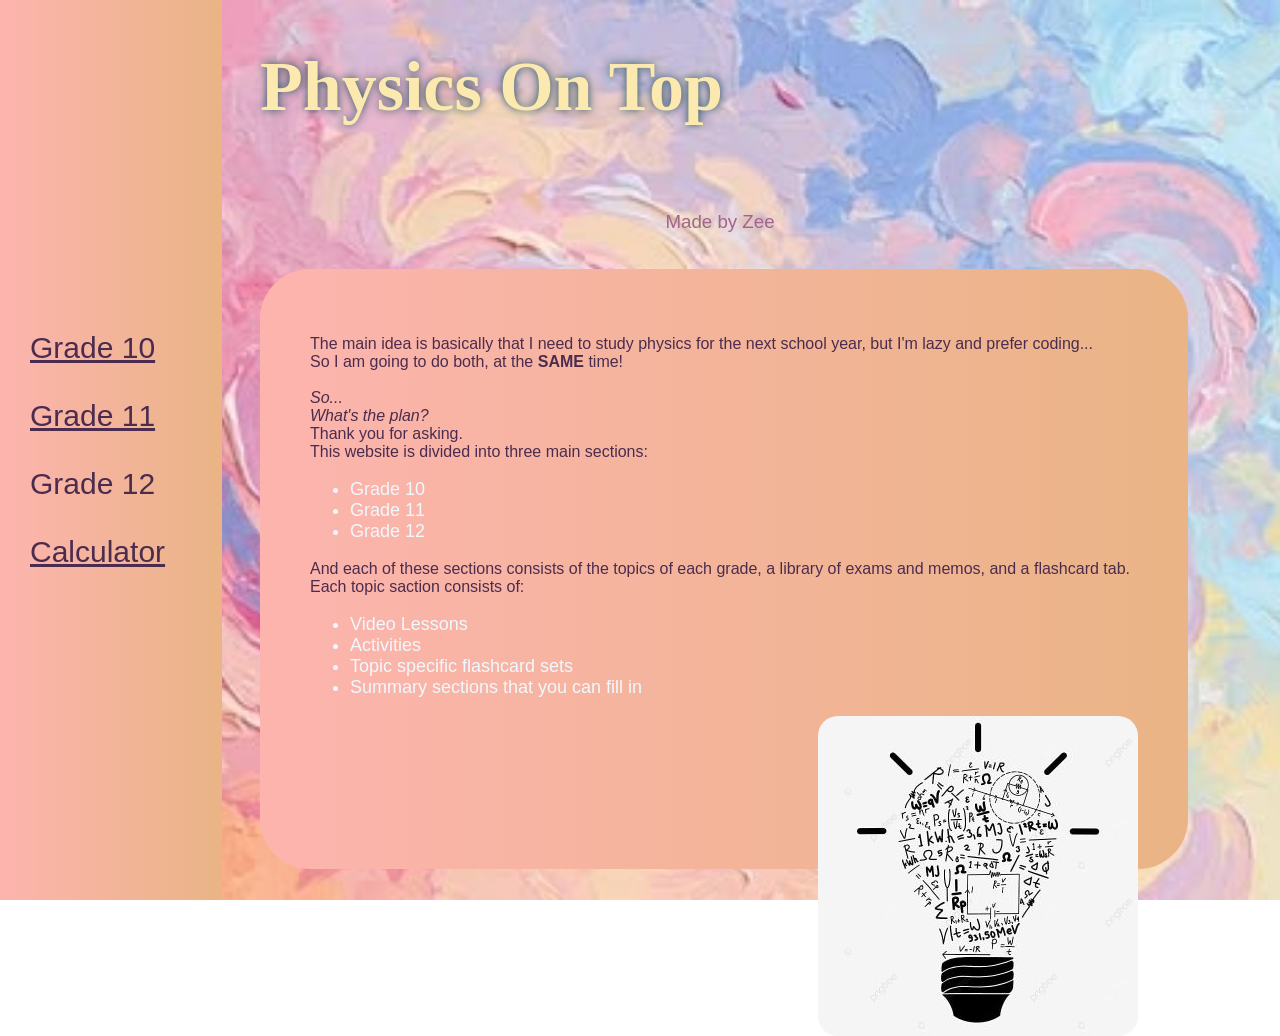
<file: index.html>
<!DOCTYPE html>
<html lang="en">
<head>
  <meta charset="UTF-8">
  <meta name="viewport" content="width=device-width, initial-scale=1.0">
  <title>POT Home</title>
  <link rel="stylesheet" href="style.css">
</head>
<body>

  <div id="body">
     <h1 id="heading">Physics On  Top</h1>
      <br>
      <h3 id="subheading">Made by Zee</h3>
      <br>
    <div id="ContentSummary">
      <p>
      The main idea is basically that I need to study physics for the next school year, but I'm lazy and prefer coding... 
      <br>
      So I am going to do both, at the <b>SAME</b> time!
      <br>
      <br>
      <i>So... </i>
      <br>
      <i>What's the plan?</i>
      <br>
      Thank you for asking.
      <br>
      This website is divided into three main sections:
      <br>
      <ul>
        <li>Grade 10</li>
        <li>Grade 11</li>
        <li>Grade 12</li>
      </ul>
      And each of these sections consists of the topics of each grade, a library of exams and memos,
      and a flashcard tab.
      <br>
      Each topic saction consists of:
      <ul>
        <li>Video Lessons</li>
        <li>Activities</li>
        <li>Topic specific flashcard sets</li>
        <li>Summary sections that you can fill in</li>
      </ul>     
    </p>
    <img src="Physpic.jpg" alt="PHYSICS!">
    </div>
  </div>
  <div id="SideBar">
      <a href="grade10.html" id="g10">Grade 10</a>
      <br>
      <br>
      <a id="g11" href="grade11.html">Grade 11</a>
      <br>
      <br>
      <a id="g12">Grade 12</a>
      <br>
      <br>
      <a href="calculator.html" target="_blank">Calculator</a>
  </div>
</body>
</html>
</file>
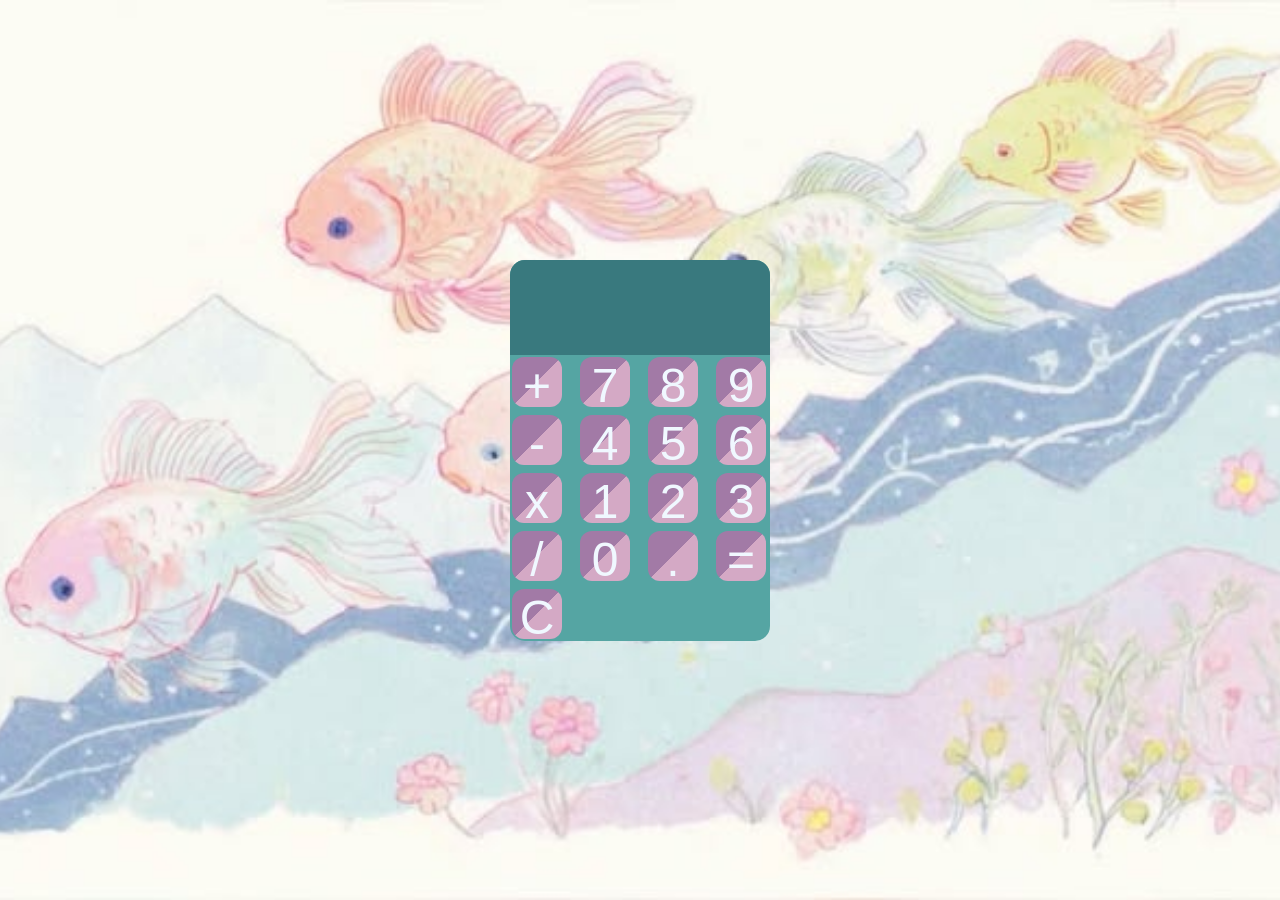
<file: Calculator/index.html>
<!DOCTYPE html>
<html lang="en">
<head>
  <meta charset="UTF-8">
  <meta name="viewport" content="width=device-width, initial-scale=1.0">
  <title>Calculator</title>
  <link rel="stylesheet" href="style.css">
</head>
<body>

  <div id="calculator">
    <input id="display" readonly>
    <div id="keys">

      <button onclick="appendToDisplay('+')">+</button>
      <button onclick="appendToDisplay('7')">7</button>
      <button onclick="appendToDisplay('8')">8</button>
      <button onclick="appendToDisplay('9')">9</button>
      <button onclick="appendToDisplay('-')">-</button>
      <button onclick="appendToDisplay('4')">4</button>
      <button onclick="appendToDisplay('5')">5</button>
      <button onclick="appendToDisplay('6')">6</button>
      <button onclick="appendToDisplay('x')">x</button>
      <button onclick="appendToDisplay('1')">1</button>
      <button onclick="appendToDisplay('2')">2</button>
      <button onclick="appendToDisplay('3')">3</button>
      <button onclick="appendToDisplay('/')">/</button>
      <button onclick="appendToDisplay('0')">0</button>
      <button onclick="appendToDisplay('.')">.</button>
      <button onclick="calculate()">=</button>
      <button onclick="ClearDisplay()">C</button>

    </div>
  </div>

  <script src="index.js" ></script>
</body>
</html>
</file>
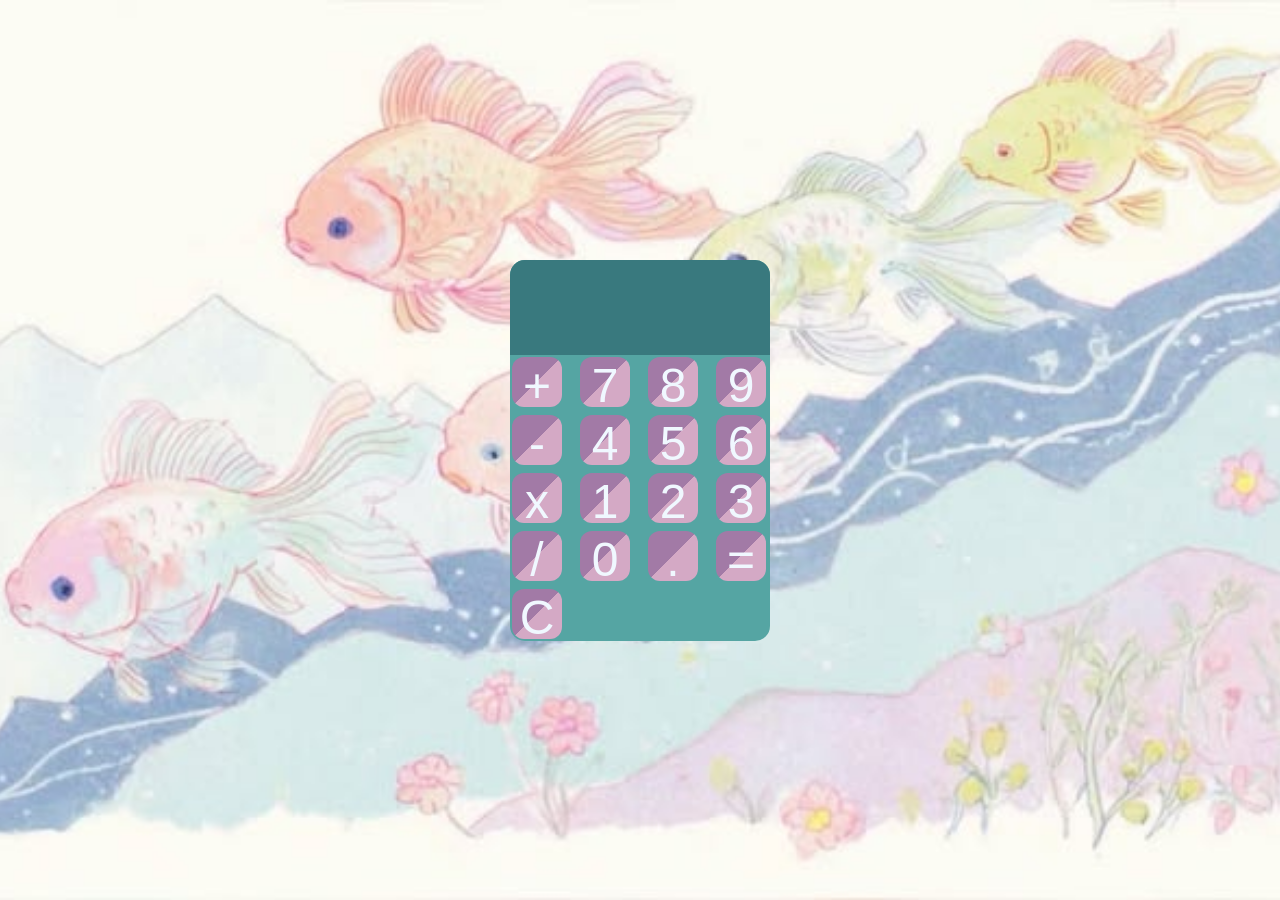
<file: calculator.html>
<!DOCTYPE html>
<html lang="en">
<head>
  <meta charset="UTF-8">
  <meta name="viewport" content="width=device-width, initial-scale=1.0">
  <title>Calculator</title>
  <link rel="stylesheet" href="calculator.css">
</head>
<body>

  <div id="calculator">
    <input id="display" readonly>
    <div id="keys">

      <button onclick="appendToDisplay('+')">+</button>
      <button onclick="appendToDisplay('7')">7</button>
      <button onclick="appendToDisplay('8')">8</button>
      <button onclick="appendToDisplay('9')">9</button>
      <button onclick="appendToDisplay('-')">-</button>
      <button onclick="appendToDisplay('4')">4</button>
      <button onclick="appendToDisplay('5')">5</button>
      <button onclick="appendToDisplay('6')">6</button>
      <button onclick="appendToDisplay('*')">x</button>
      <button onclick="appendToDisplay('1')">1</button>
      <button onclick="appendToDisplay('2')">2</button>
      <button onclick="appendToDisplay('3')">3</button>
      <button onclick="appendToDisplay('/')">/</button>
      <button onclick="appendToDisplay('0')">0</button>
      <button onclick="appendToDisplay('.')">.</button>
      <button onclick="calculate()">=</button>
      <button onclick="ClearDisplay()">C</button>

    </div>
  </div>

  <script src="calculator.js" ></script>
</body>
</html>
</file>
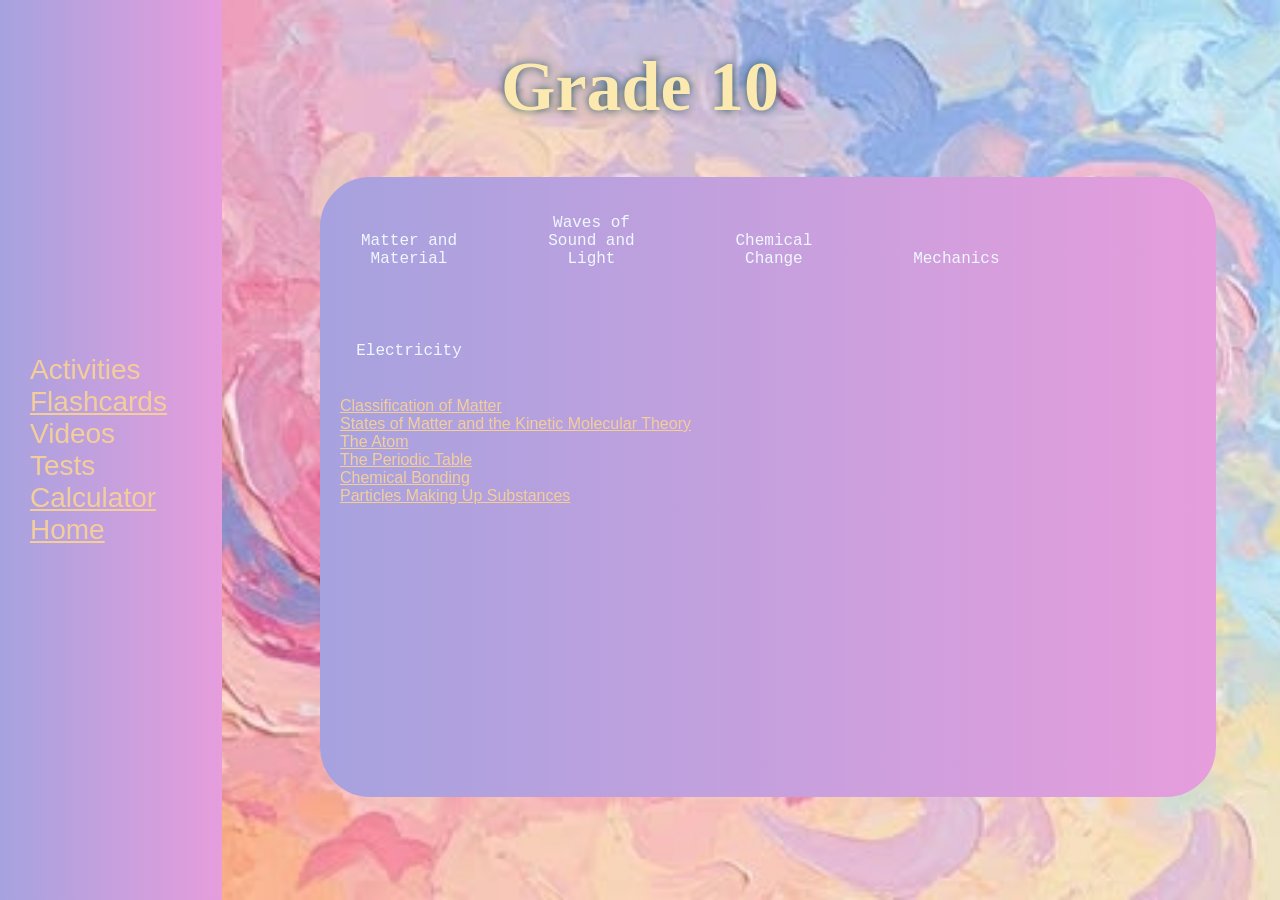
<file: grade10.html>
<!DOCTYPE html>
<html lang="en">
<head>
  <meta charset="UTF-8">
  <meta name="viewport" content="width=device-width, initial-scale=1.0">
  <title>Grade 10</title>
  <link rel="stylesheet" href="grade10.css">
</head>
<body>
  <h1 id="heading">Grade 10</h1>
  <div id="body">
    <button onclick="Display1()">Matter and Material</button>
    <button onclick="Display2()">Waves of Sound and Light</button>
    <button onclick="Display3()">Chemical Change</button>
    <button onclick="Display4()">Mechanics</button>
    <button onclick="Display5()">Electricity</button>
    <div id="matter">
        <a href="#com">Classification of Matter</a><br>
        <a href="#states">States of Matter and the Kinetic Molecular Theory</a><br>
        <a href="#atom">The Atom</a><br>
        <a href="#table">The Periodic Table</a><br>
        <a href="bonding">Chemical Bonding<a><br>
        <a href="#substances">Particles Making Up Substances</a><br>
        
        <p id="com">

        </p>
        <p id="states">

        </p>
        <p id="atom">

        </p>
        <p id="table">

        </p>
        <p id="bonding">

        </p>
        <p id="substances">

        </p>
    </div>
    <div id="waves">
        <a href="pulses">Pulses</a><br>
        <a href="tw">Transverse Waves</a><br>
        <a href="#lw">Longitudinal Waves</a><br>
        <a href="#sw">Sound Waves</a><br>
        <a href="#emr">Electromagnetic Radiation</a><br>

        <p id="pulses">

        </p>
        <p id="tw">
          
        </p>
        <p id="lw">
          
        </p>
        <p id="sw">
          
        </p>
        <p id="emr">
          
        </p>
    </div>
    <div id="chemicals">
        <a href="#pcc">Physical and Chemical Changes</a><br>
        <a href="#rcc">Representing Chemical Change</a><br>
        <a href="#solutions">Reactions to Aqueous Solutions</a><br>
        <a href="#aspects">Quantitative Aspects of Chemical Change</a>

        <p id="pcc">

        </p>
        <p id="rcc">

        </p>
        <p id="solutions">

        </p>
        <p id="aspects">

        </p>
       
    </div>
    <div id="mechanics">
        <a href="#vas">Vectors and Scalars</a><br>
        <a href="#mod">Motion in One Dimension</a><br>
        <a href="#dop">Descriptions of Motion</a><br>
        <a href="#energy">Energy</a>

        <p id="vas">

        </p>
        <p id="mod">
          <h3>Vectors and Scalars</h3>
          
        </p>
        <p id="dop">

        </p>
        <p id="energy">

        </p>
    </div>
    <div id="electricity">
        <a href="#es">Electrostatics</a><br><br>
         <a href="#ec">Electric Circuits</a>
        <p>
         <h3>Definitions</h3>
         <u>The principle of conservation of charge :</u> The net charge of an isolated system remains constant during any physical process<br>
         (Q=(Q1+Q2)/2)<br>
         <u>The principle of charge quantization :</u> Every charge in the universe consists of integer multiples of the electron charge<br>
         (Q=nq)
        </p>
         <p id="es">
          <h3>Electrostatics</h3>
          <table>
            <tr>
              <th><b>Coulomb's Law</b></th>
              <th><b>Electric Field</b></th>
              <th><b>Electric field strength at a point</b></th>
            </tr>
            <tr>
              <td>The magnitude of the electrostatic force extend by one (point) charge (Q1) on another point charge (Q2) is directly proportional to the product of the 
                magnitudes of the charges and inversely proportional to the square of the idstance (r) between the their centres (them)
              </td>
              <td>A region of space in which an electric charge experiences a force. The direction of the electric field at a point is the direction that a positive 
                test charge would move if placed at that point.
              </td>
              <td>
                The electrostatic force experienced per unit positive charge placed at that point
              </td>
            </tr>
          </table>
          <br>
         <b> Q = (Q1+Q2)/2</b>
          <ul>
            <li>The formula used when two objects come into contact, touch and seperate again.</li>
            <li>This formula is used to find the <b>final</b> charge of either object after they seperate.</li>
          </ul>
           Q = unit of charge : Coulombs (C)<br>
           Q1 = initial charge of object 1<br>
           Q2 = initial charge of object 2
          <br>
          <br>
          <b>n = Q/qe </b>
          <ul>
            <li>This formula is used when looking for the <b>number of electrons</b>.</li>
            <li>We can use this to calculate the number of electrons added or removed to give an object charge.</li>
            <li><b>Or</b> we can use it to calculate how many electrons were transfered during contact.</li>
          </ul>
          n = Number of electrons<br>
          Q = Change in charge (Final - Initial)<br>
          qe = the charge on an electron (1.60217663 x 10^-19 coulombs)<br>
          <br>
          <b>Charge</b>
          <ul>
          <li><b> Neutrally charged :</b> equal protons and electrons and therefore the net charge is 0.</li>
          <li><b>Positively charged :</b> more protons than electrons and has a net positive charge (a deficit of electrons).</li>
          <li><b>Negatively charged :</b> more electrons than protons (excess of electrons) and has a net negative charge.</li>
          </ul>
          <b><u>An object aquires a charge throught the transfer of electrons (NB - only electrons can be transfered)</u></b><br>
          <ul>
            <li>An object aquires a negative charge by <b>accepting</b> electrons</li>
            <li>An object aquires a positive charge by <b>Donating</b> electrons</li>
          </ul>
          electrons can be rubbed from one object onto another.<br>
          <br>
          <b>Charge is measured in coulombs</b><br>
          <div id="coulombs">
            Picocoulombs = 1 x 10^-12<br>
            Nanocoulombs = 1 x 10^-9<br>
            Microculombs = 1 x 10^-6<br>
            Millicoulombs = 1 x 10^-3<br>
          </div>
          <br>
          <b>The charge of an electron is -1,6 x 10^-19 C</b><br>
          <b>The charge of an proton is 1,6 x 10^-19 C</b><br>
          <br>
          <b><u>Charge Quantization</u></b><br>
          <u>The principle of charge quantization :</u> every charge in the universe consists of integer multiples of the electron charge<br>
          <ul>
            <li><b>Mathematically: Q = nq</b></li>
            <li>Q represents the charge</li>
            <li>| q | = 1,6 x 10^-19 C</li>
          </ul>
          <br>
          <u>When to use this formula?</u><br>
          <table>
            <tr>
              <td>
                When they ask you how many electrons were <b>added</b> or <b>removed</b> from an object to give the object its charge.<br><br>
                Q is the charge of the object
              </td>
              <td>
                When they ask you how many electrons were <b>transfered</b> from one object while they were in contact.<br><br>
                Q is the delta in charge<br>
                = final charge - initial charge
              </td>
            </tr>
          </table>
          n is always positive!<br><br>445555
          <div id="example">
            <b>Calculating charge and number of electrons</b><br>
            Two small identical conducting spheres are suspended on long silk threads and are free to move.<br>
            Their charges are +3nC and -8nC respectively
            <ol>
              <li>Calculate the charge on each sphere after they have touched each other.</li>
              <li>Calculate the number of electrons transferred when the spheres were in contact.</li>
            </ol>
            <b>Solutions</b>
            <ol>
              <li>
                Q = (Q1 + Q2)/2<br>
                = ((3 x 10^-9C) + (-8 x 10^-9C))/2<br>
                = (-5 x 10^-9C)/2<br>
                = - 2,5 x 10^-9C
              </li>
              <li>
                n = Q/q <br>
                n = (-5,5 x 10^-9C)/(-1,6 x 10^-19C)<br>
                n = 3,44 x 10^10
              </li>
            </ol>
          </div>
         </p>
         <br>
         <p id="ec">
          <h3>Electrical Circuits</h3><br>
          <b>Electricity</b>
          <ul>
            <li>The movement of charge creates electricity.</li>
            <li>Electricity is essentially the movement or flow of charge(mostly electrons).</li>
            <li>A battery or another source of electrical energy is connected with electrically conductive wires to electrical components.</li>
            <li>Materials with high electron mobility (conductors) are used to form pathways for current to flow.</li>
          </ul>
          <table>
            <tr>
              <th>Chemical Potential Energy</th>
              <th>Electrical Energy</th>
              <th>Heat/Light Energy</th>
            </tr>
            <tr>
              <td>the battery</td>
              <td>which causes the charge to move arround the circuit</td>
              <td>otr energy needed to power appliances</td>
            </tr>
          </table>
          <br>
          <ul>
            <li>Although the moving charge in most metal conductors are electrons (which flow from the negative terminal of a battery to its positive terminal), 
              we will work with "conventional current" which is the flow of protons.</li>
            <li>Conventional current flows from the positive terminal of the battery to the negative terminal</li>
          </ul>
          <img src="CurrentFlow.png" id="current">
          <br>
          <ul>
            <li>For electrical current to flow there needs to be a complete (closed) circuit and something to push it through said circuit.</li>
            <li>Conductive copper wires form a path for the current to flow through.</li>
            <li>The push is provided by the battery (cells) or power supply (energy source)</li>
          </ul>
          <img src="circuitsymbols.jpg" id="circ">
          <br>
          <b><u>Battery</u></b><br>
          Batteries consist of one or more cells.<br>
          The battery transfers charge into the conductor <b>(NB: a battery <u>does not</u> create charge)</b>.<br>
          There is a conversion of chemical potential eneergy into electrical energy<br>
          Within a circuit this electrical energy is converted into other energy forms such ass heat or light<br>
          <br>
          <b><u>Resistors</u></b><br>
          The movement of electrons through a conductor is obstructed by collisions with each other and with the positive cores of atoms - this causes a measure of resistance to the flow of charge.<br>
          Resistors are used to control the strength of the current<br>
          <br>
          <b><u>Rheostats</u></b><br>
          A variable resistor<br>
          The resistance can be increased or decreased as required<br>
          <br>
          <b><u>Ammeter</u></b><br>
          An instrument in a circuit that is used to measure the strength of electric current.<br>
          Current is measured through amperes (A).<br>
          Connected in series<br>
          <br>
          <b><u>Voltmeter</u></b><br>
          An instrument that is used to measure the potential difference (voltage) across a component in a circuit.<br>
          Potential difference is measured in volts.<br>
          Voltmeters are connected in parallel due to their high resistance<br>
          <br>
          <div id="tab">
          <table>
            <tr>
              <th>Quantity</th>
              <th>Symbol</th>
              <th>Unit</th>
            </tr>
            <tr>
              <td>Potential difference</td>
              <td> V </td>
              <td> V </td>
            </tr>
            <tr>
              <td>Current</td>
              <td>I</td>
              <td>A</td>
            </tr>
            <tr>
              <td>Resistance</td>
              <td>R</td>
              <td>Ω</td>
            </tr>
            <tr>
              <td>Charge</td>
              <td>Q</td>
              <td>C</td>
            </tr>
            <tr>
              <td>Work/Energy</td>
              <td>W/E</td>
              <td>J</td>
            </tr>
            <tr>
              <td>Power</td>
              <td>P</td>
              <td>W</td>
            </tr>
          </table>
          </div>
          <br>
          <b><u>Formulae</u></b><br><br>
          <b> Rs = R1 + R2 + ...</b> > Resistance in series.
          <br><br>
          <b>1/Rp = 1/R1 + 1/R2 + ...</b> > Resistance in parallel.
          <br><br>
          <b>Q = IΔt</b> Charge/ current and time in seconds.
          <br><br>
          <b>V = W/Q</b> Votalge/Potential difference. <br>
          W is work done or rather, energy transfered
          <br><br>
          <b>R = V/I</b><br>
          <b> V= RI</b><br>
          <b>I = V/R</b>  Ohms Law<br>
          <table>
            <tr>
              <th>Resistors in parallel</th>
              <th>Resistors in Series</th>
              <th>Combination</th>
            </tr>
            <tr>
              <td><ul>
                <li>All resistors are connected through the main line of the circuit</li>
                <li>Rs = R2 + R2 + ...</li>
              </ul></td>
              <td><ul>
                <li>Total current is split between the possible current paths before rejoining after going through the resistors</li>
                <li>1/Rp = 1/R1 + 1/R2 + ...</li>
              </ul></td>
              <td></td>
              <td><ul>
                <li>Resistors are connected in series and in parallel</li>
                <li>Some combination of the formulae as needed</li>
              </ul></td>
            </tr>
          </table>
          <br>
          <table>
            <tr>
              <th><b>Series</b></th>
              <th><b>Parallel</b></th>
            </tr>
            <tr>
              <td>Current is the same</td>
              <td>Current splits</td>
            </tr>
            <tr>
              <td>Voltage splits</td>
              <td>Voltage is the same</td>
            </tr>
          </table>
          <br>
          <b><u>Emf and Potential Difference</u></b><br>
          <ul>
            <li><b>Emf</b> is the work done per unit of charge by the source (the battery). 
            It is equal to the potential difference measured across the terminals of a battery when no charge is flowing in the circuit.</li>
            <li><b>Terminal Potential Difference</b> is the voltage measured across the terminals of a battery when charge is flowing in the circuit.</li>
            <li><b>The potential difference across the ends of a conductor</b> is the energy 
            transfered per unit of electrical chaarge flowing through it.</li>
          </ul>
          <br>
          <b><u>Electrical Current</u></b>
          <ul>
            <li><b>Electrical current(I)</b> is defined as the rate at which charge flows</li>
            <li>The measure of how much charge passes through a point in one second (measured in Ampere, A)</li><br>
            <li><b>I</b> = current measured in ampere</li>
            <li><b>Q</b> = charge in coulombs </li>
            <li><b>Δt</b> = time in <u>seconds</u>.</li>
          </ul>
          <br>
          <b><u>Resistance</u></b><br>
          <ul>
            <li>Resistance is the opposition to the flow of current</li>
            <li><b>Resistance is the racio between potential difference across an electric component and the current flowing through said component</b></li>
            <li>R = V/I - Ohms Law</li>
            <li>V = IR</li>
            <li>I = V/R</li>
          </ul>
          <b><u>Factors that affect resistance</u></b>
          <ol>
            <li><b>Type of material a conductor is made of</b> > copper has a lower resistance than nichrome wire</li>
            <li><b>Thickness of the conductor</b> > The thicker the conductor, the smaller the resistance</li>
            <li><b>Length of the conductor</b> > the longer the conductor, the greater its resistanc</li>
            <li><b>Temperature of the conductor</b> > the hotter the conductor, the greater the resistance</li>
          </ol>
         </p>
    </div>

  </div>
  <div id="sidebar">
    <a>Activities</a><br>
    <a href="g10flashcards.html">Flashcards</a><br>
    <a>Videos</a><br>
    <a>Tests</a><br>
    <a href="calculator.html" target="_blank">Calculator</a><br>
    <a href="index.html">Home</a>
  </div>
  <script src="grade10.js"></script>
</body>
</html>
</file>
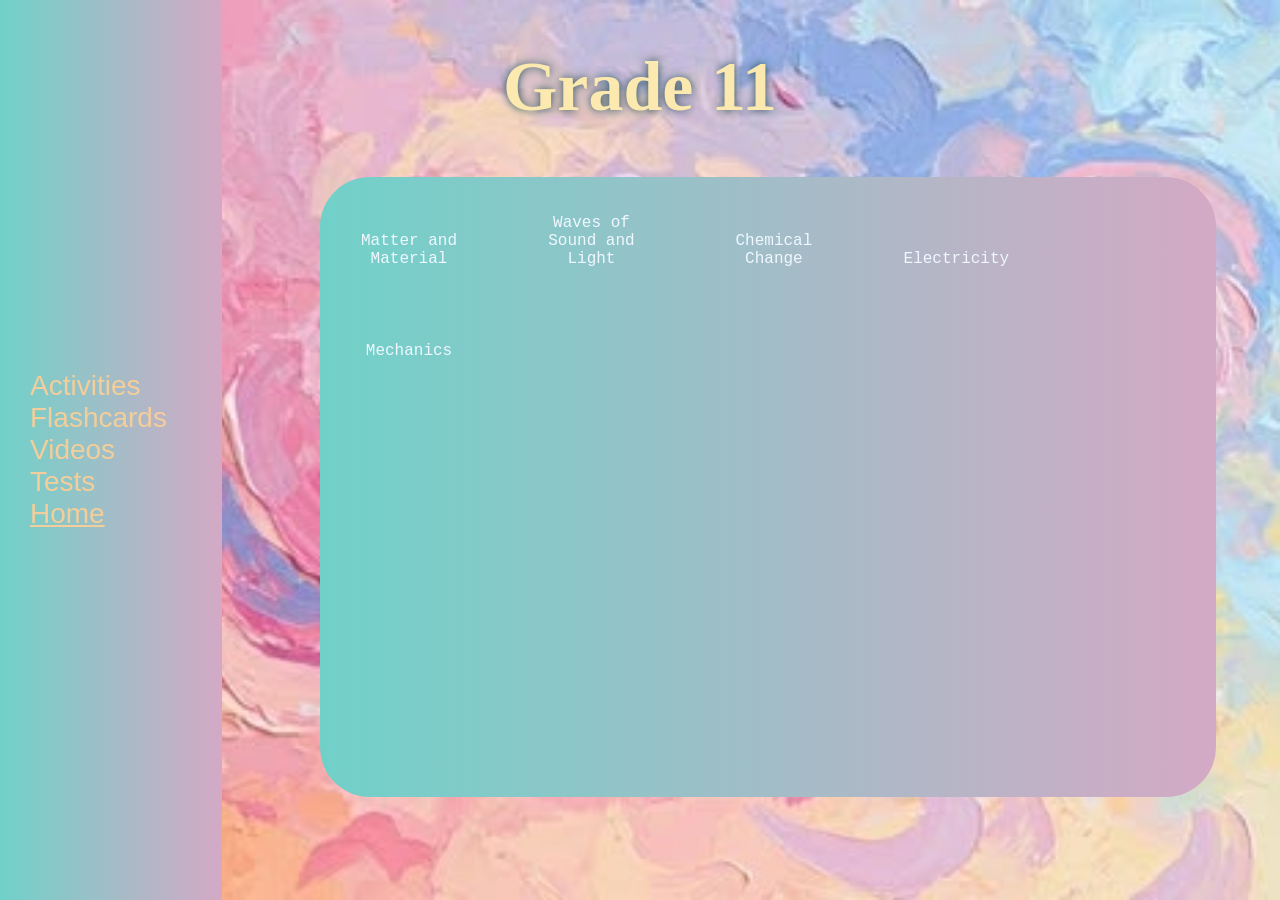
<file: grade11.html>
<!DOCTYPE html>
<html lang="en">
<head>
  <meta charset="UTF-8">
  <meta name="viewport" content="width=device-width, initial-scale=1.0">
  <title>Grade 11</title>
  <link rel="stylesheet" href="grade11.css">
</head>
<body>
  <h1 id="heading">Grade 11</h1>
  <div id="body">
    <button onclick="Display1()">Matter and Material</button>
    <button onclick="Display2()">Waves of Sound and Light</button>
    <button onclick="Display3()">Chemical Change</button>
    <button onclick="Display4()">Electricity</button>
    <button onclick="Display5()">Mechanics</button>
    <div id="matter">
    </div>
    <div id="waves">
    </div>
    <div id="chemicals">
    </div>
    <div id="mechanics">
    </div>
    <div id="electricity">

    </div>
  </div>
  <div id="sidebar">
    <a>Activities</a><br>
    <a>Flashcards</a><br>
    <a>Videos</a><br>
    <a>Tests</a><br>
    <a href="index.html">Home</a>
  </div>
  <script src="grade11.js"></script>
</body>
</html>
</file>
<file: style.css>
body{
  background-image: url('Landing.jpg');
  background-repeat: no-repeat;
  background-size: cover;
  background-position: center;
  background-attachment: fixed;
  margin: 0;
}

#body{
  float: right;
  margin-right: 100px;
}

#heading{
  font-size: 70px;
  font-family: fantasy;
  vertical-align: center;
  color: #fce9af;
  text-shadow: 0 0 10px #1e4d58;
}

#subheading{
  font-family: 'Trebuchet MS', 'Lucida Sans Unicode', 'Lucida Grande', 'Lucida Sans', Arial, sans-serif;
  font-weight: 100;
  color: #a06689;
  text-align: center;
}

#ContentSummary{
  background-image: linear-gradient(to right, #fdb4ae, #eab486);
  text-align: justify;
  width: 90%;
  height: 500px;
  padding-bottom: 50px;
  padding-top: 50px;
  padding-right: 50px;
  padding-left: 50px;
  border-radius: 50px;
  font-family:'Gill Sans', 'Gill Sans MT', Calibri, 'Trebuchet MS', sans-serif;
  color: #4b2c4e;
}

ul{
  color: aliceblue;
  font-weight: 400;
  font-size: 18px;
  font-family: Arial, Helvetica, sans-serif;
}

#SideBar{
  height: 100vh;
  width: 15vw;
  position: fixed;
  z-index: 1;
  background-image: linear-gradient(to right, #fdb4ae, #eab486);
  left: 0;
  overflow-x: hidden;
  top: 0;
  font-size: 30px;
  font-family: 'Gill Sans', 'Gill Sans MT', Calibri, 'Trebuchet MS', sans-serif;
  align-content: center;
  padding-left: 30px;
}

a{
  color: #4b2c4e;

}

a:hover{
  color: aliceblue;
}

img{
border-radius: 20px;
float: right;

}
</file>
<file: Calculator/style.css>
body{
  background-image: url("Background.jpg");
  background-position: center;
  background-repeat: no-repeat;
  background-size: cover;
  margin: 0;
  display: flex;
  justify-content: center;
  align-items: center;
  height: 100vh;
}

#calculator{
  background-color: #55a5a3;
  width: 260px;
  border-radius: 15px;
  overflow: hidden;
}

#display{
  width: 100%;
  padding: 20px;
  font-size: 3rem;
  text-align: left;
  border: none;
  background-color: #39797e;
  color: aliceblue;
}

#keys{
  width: 500px;
  display: grid;
  grid-template-columns: repeat(4, 60px);
  gap: 8px;
  padding: 2px;
}

button{
  width: 50px;
  height: 50px;
  border-radius: 12px;
  border: none;
  background-image: linear-gradient(135deg, #a27aa6 50%, #d4a9c5 50%);
  color:aliceblue;
  font-size: 3rem;
  cursor: pointer;
}

button:hover{
  background-image: linear-gradient(135deg, #d4a9c5 50%, #a27aa6 50%);
}

button:active{
   background-image: linear-gradient(135deg, #efcbe3 50%, #efcbe3 50%);
}
</file>
<file: calculator.css>
body{
  background-image: url("Background.jpg");
  background-position: center;
  background-repeat: no-repeat;
  background-size: cover;
  margin: 0;
  display: flex;
  justify-content: center;
  align-items: center;
  height: 100vh;
}

#calculator{
  background-color: #55a5a3;
  width: 260px;
  border-radius: 15px;
  overflow: hidden;
}

#display{
  width: 100%;
  padding: 20px;
  font-size: 3rem;
  text-align: left;
  border: none;
  background-color: #39797e;
  color: aliceblue;
}

#keys{
  width: 500px;
  display: grid;
  grid-template-columns: repeat(4, 60px);
  gap: 8px;
  padding: 2px;
}

button{
  width: 50px;
  height: 50px;
  border-radius: 12px;
  border: none;
  background-image: linear-gradient(135deg, #a27aa6 50%, #d4a9c5 50%);
  color:aliceblue;
  font-size: 3rem;
  cursor: pointer;
}

button:hover{
  background-image: linear-gradient(135deg, #d4a9c5 50%, #a27aa6 50%);
}

button:active{
   background-image: linear-gradient(135deg, #efcbe3 50%, #efcbe3 50%);
}
</file>
<file: grade10.css>
body{
  background-image: url('Landing.jpg');
  background-position: center;
  background-repeat: no-repeat;
  background-size: cover;
  background-attachment: fixed;
  margin: 0;
}

h1{
  font-size: 70px;
  font-family: fantasy;
  vertical-align: center;
  color: #fce9af;
  text-shadow: 0 0 10px #1e4d58;
  text-align: center;
}

#body{
  min-height: 600px;
  width: 70vw;
  background-image: linear-gradient(to right, #a6a2df, #e69ddc);
  border: none;
  margin: 0 auto;
  margin-top: 50px;
  border-radius: 50px;
  padding-bottom: 20px;
  right: 0;
  align-items: end;
  margin-right: 5vw;
  color: #fec7bb;
  font-family: 'Gill Sans', 'Gill Sans MT', Calibri, 'Trebuchet MS', sans-serif;
}

button{
  width: 10vw;
  padding-bottom: 12px;
  padding-top: 12px;
  color: aliceblue;
  background: none;
  border: none;
  border-radius: 12px;
  margin: 25px;
  cursor: pointer;
  font-size: medium;
  font-family: 'Courier', monospace;
}

button:active{
  background-color: aliceblue;
}

#matter{
  display: block;
  color: #fce9af;
  font-family: 'Gill Sans', 'Gill Sans MT', Calibri, 'Trebuchet MS', sans-serif;
  margin-left: 20px;
  margin-right: 20px;
}

#waves{
  display: none;
  color: #fce9af;
  font-family: 'Gill Sans', 'Gill Sans MT', Calibri, 'Trebuchet MS', sans-serif;
  margin-left: 20px;
  margin-right: 20px;
}

#chemicals{
  display: none;
  color: #fce9af;
  font-family: 'Gill Sans', 'Gill Sans MT', Calibri, 'Trebuchet MS', sans-serif;
  margin-left: 20px;
  margin-right: 20px;
}

#mechanics{
  display: none;
  color: #fce9af;
  font-family: 'Gill Sans', 'Gill Sans MT', Calibri, 'Trebuchet MS', sans-serif;
  margin-left: 20px;
  margin-right: 20px;
}

#electricity{
  display: none;
  color: #fce9af;
  font-family: 'Gill Sans', 'Gill Sans MT', Calibri, 'Trebuchet MS', sans-serif;
  margin-left: 20px;
  margin-right: 20px;
}

#sidebar{
  left: 0;
  width: 15vw;
  height: 100vh;
  background-image: linear-gradient(to right, #a6a2df, #e69ddc);
  z-index: 1;
  position: fixed;
  overflow-x: hidden;
  top: 0;
  font-size: 28px;
  font-family: 'Gill Sans', 'Gill Sans MT', Calibri, 'Trebuchet MS', sans-serif;
  align-content: center;
  padding-left: 30px;
  color: #fce9af;
}

a{
 align-self: center;
 padding-top: 20px;
 color: #f3ce9a;
}

a:active{
  color: #fce9af;
}

#current{
  width: 214px;
  height: 107px;
  align-self: center;
}

th, td{
  padding: 10px;
}

#coulombs{
  background-image: linear-gradient(to right, #e1aad5, #eab486);
  color: aliceblue;
  margin-top: 10px;
  margin-bottom: 10px;
  width: 15vw;
  padding: 20px;
  border-radius: 10px;
}

#circ{
  height: 25%;
  width: 25%;
  border-radius: 10px;
}

#tab{
  background-image: linear-gradient(to right, #e1aad5, #eab486);
  color: aliceblue;
  margin-top: 10px;
  margin-bottom: 10px;
  width: 15vw;
  padding: 20px;
  border-radius: 10px;
}

li{
  color: #ffdac9;
}

#example{
  background-image: linear-gradient(to right, #eab486, #d4bcfc);
  padding: 20px;
  border-radius: 20px;
  max-width: fit-content;
}
</file>
<file: grade11.css>
body{
  background-image: url('Landing.jpg');
  background-position: center;
  background-repeat: no-repeat;
  background-size: cover;
  background-attachment: fixed;
  margin: 0;
}

h1{
  font-size: 70px;
  font-family: fantasy;
  vertical-align: center;
  color: #fce9af;
  text-shadow: 0 0 10px #1e4d58;
  text-align: center;
}

#body{
  min-height: 600px;
  width: 70vw;
  background-image: linear-gradient(to right, #70d1c9, #d4a9c5);
  border: none;
  margin: 0 auto;
  margin-top: 50px;
  border-radius: 50px;
  padding-bottom: 20px;
  right: 0;
  align-items: end;
  margin-right: 5vw;
  color: #fec7bb;
  font-family: 'Gill Sans', 'Gill Sans MT', Calibri, 'Trebuchet MS', sans-serif;
}

button{
  width: 10vw;
  padding-bottom: 12px;
  padding-top: 12px;
  color: aliceblue;
  background: none;
  border: none;
  border-radius: 12px;
  margin: 25px;
  cursor: pointer;
  font-size: medium;
  font-family: 'Courier', monospace;
}

button:active{
  background-color: aliceblue;
}

#matter{
  display: block;
  color: #fce9af;
  font-family: 'Gill Sans', 'Gill Sans MT', Calibri, 'Trebuchet MS', sans-serif;
  margin-left: 20px;
  margin-right: 20px;
}

#waves{
  display: none;
  color: #fce9af;
  font-family: 'Gill Sans', 'Gill Sans MT', Calibri, 'Trebuchet MS', sans-serif;
  margin-left: 20px;
  margin-right: 20px;
}

#chemicals{
  display: none;
  color: #fce9af;
  font-family: 'Gill Sans', 'Gill Sans MT', Calibri, 'Trebuchet MS', sans-serif;
  margin-left: 20px;
  margin-right: 20px;
}

#mechanics{
  display: none;
  color: #fce9af;
  font-family: 'Gill Sans', 'Gill Sans MT', Calibri, 'Trebuchet MS', sans-serif;
  margin-left: 20px;
  margin-right: 20px;
}

#electricity{
  display: none;
  color: #fce9af;
  font-family: 'Gill Sans', 'Gill Sans MT', Calibri, 'Trebuchet MS', sans-serif;
  margin-left: 20px;
  margin-right: 20px;
}

#sidebar{
  left: 0;
  width: 15vw;
  height: 100vh;
  background-image: linear-gradient(to right, #70d1c9, #d4a9c5);
  z-index: 1;
  position: fixed;
  overflow-x: hidden;
  top: 0;
  font-size: 28px;
  font-family: 'Gill Sans', 'Gill Sans MT', Calibri, 'Trebuchet MS', sans-serif;
  align-content: center;
  padding-left: 30px;
  color: #fce9af;
}

a{
 align-self: center;
 padding-top: 20px;
 color: #f3ce9a;
}

a:active{
  color: #fce9af;
}

#current{
  width: 214px;
  height: 107px;
  align-self: center;
}

th, td{
  padding: 10px;
}
</file>
